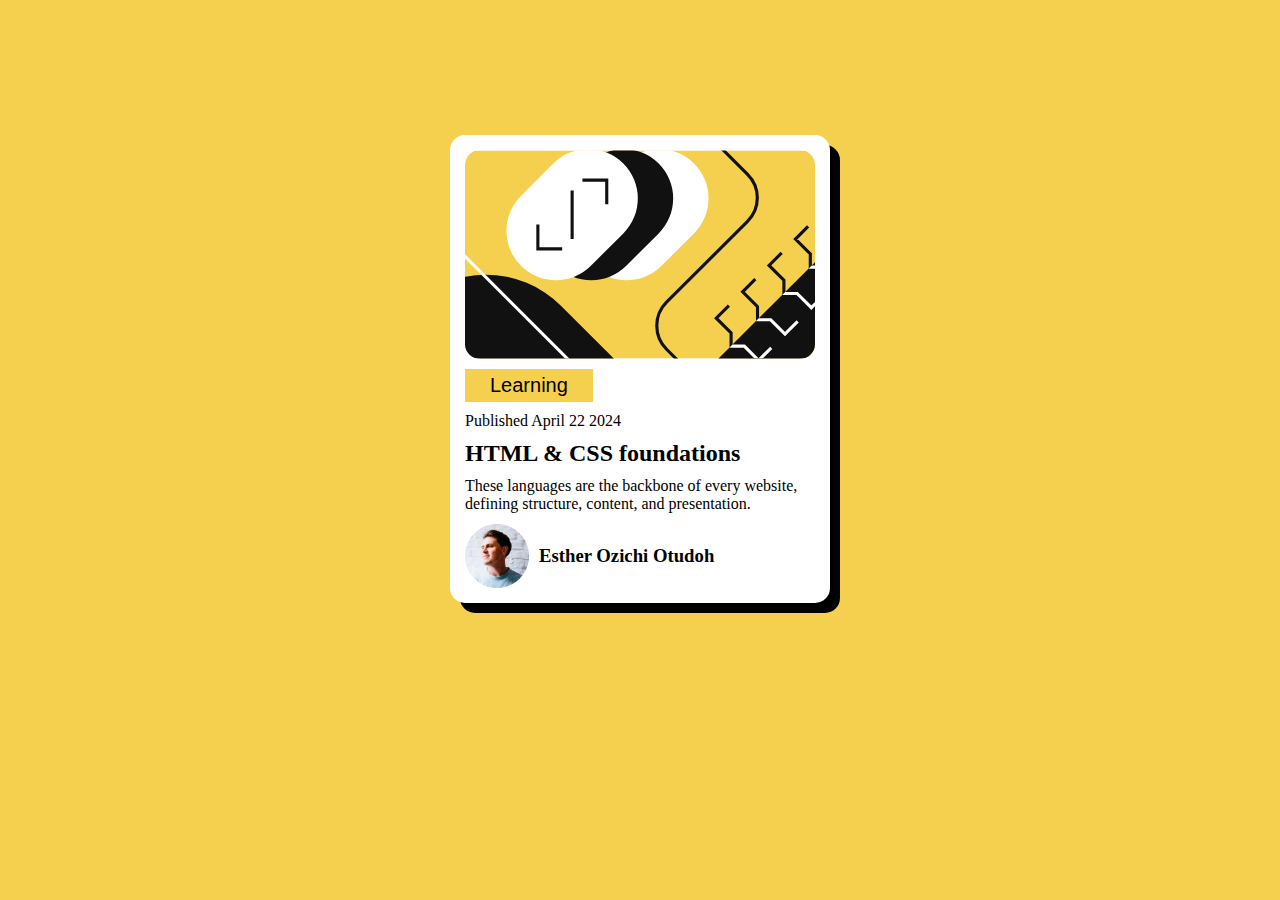
<file: index.html>
<!DOCTYPE html>
<html lang="en">
<head>
  <meta charset="UTF-8">
  <meta name="viewport" content="width=device-width, initial-scale=1.0"> <!-- displays site properly based on user's device -->

  <link rel="icon" type="image/png" sizes="32x32" href="./assets/images/favicon-32x32.png">
  <link rel="stylesheet" href="style.css">
  <title>Frontend Mentor | Blog preview card</title>

  <!-- Feel free to remove these styles or customise in your own stylesheet 👍 -->
  <style>
    .attribution { font-size: 11px; text-align: center; }
    .attribution a { color: hsl(228, 45%, 44%); }
    
  </style>
</head>
<body>
  <main>
    <img src="assets/images/illustration-article.svg" alt="illustration" id="illustration-article">

    <button>Learning</button>
    <p>Published April 22 2024</p>
    <h2>HTML & CSS foundations</h2>
    <p>These languages are the backbone of every website, defining structure, content, and presentation.</p>
    <section>
      <img src="assets/images/image-avatar.webp" alt="">
      <h3>Esther Ozichi Otudoh</h3>

    </section>
  </main>

  

  

  
</body>
</html>

<!-- 

  

  

    
  
    Greg Hooper -->
    
<!-- <div class="attribution">
    Challenge by <a href="https://www.frontendmentor.io?ref=challenge" target="_blank">Frontend Mentor</a>. 
    Coded by <a href="#">Your Name Here</a>.
  </div> -->
  
  
  <!-- <img src="design/desktop-preview.jpg" alt="" width="300"> -->
  <!-- <a href="design/desktop-preview.jpg" download=""> download image</a> -->
</file>
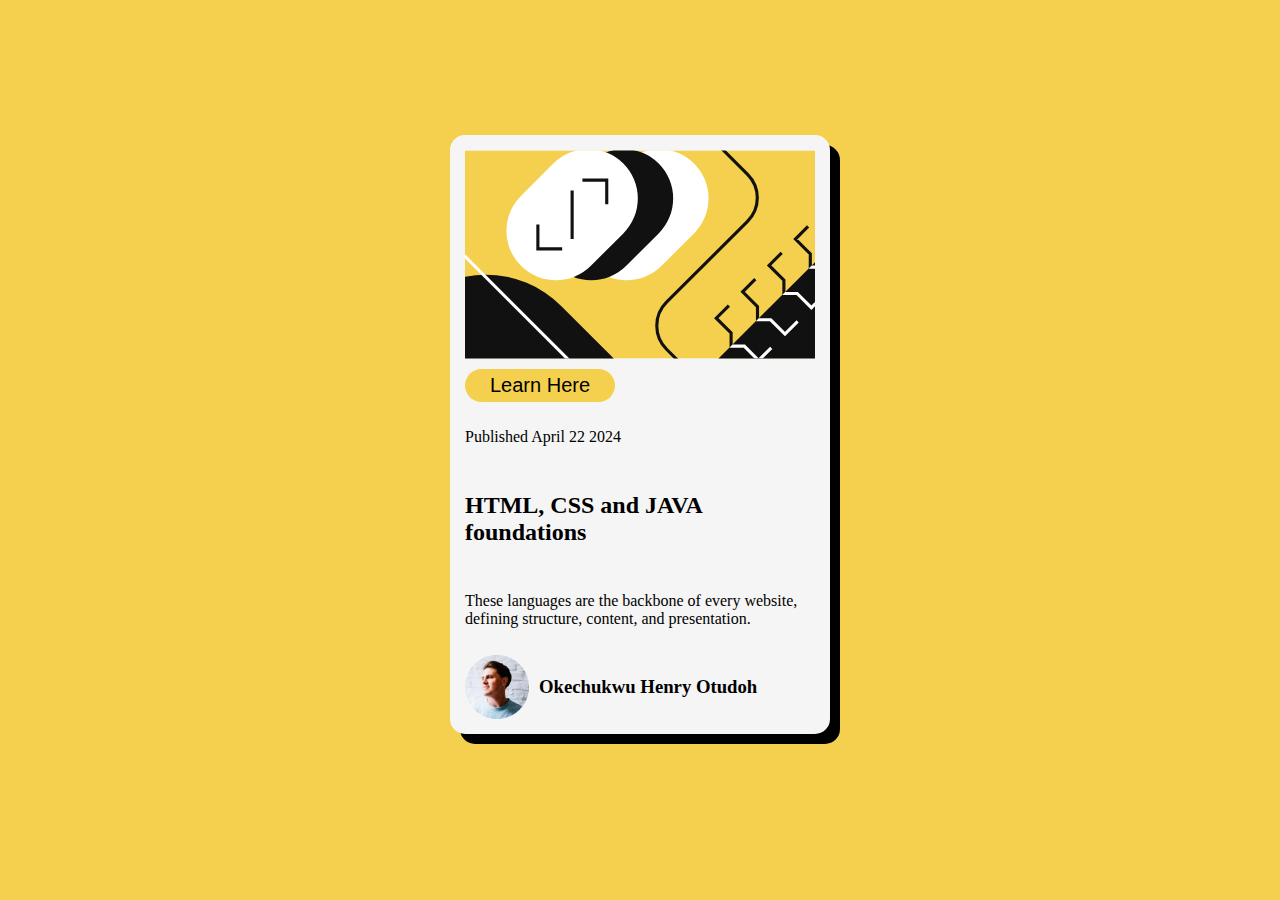
<file: index1.html>
<!DOCTYPE html>
<html lang="en">
<head>
    <meta charset="UTF-8">
    <meta name="viewport" content="width=device-width, initial-scale=1.0">

    <link rel="icon" type="image/png" sizes="32x32" href="assets/images/favicon-32x32.png">
    <link rel="stylesheet" href="style1.css">
    <title>Design Article</title>

    <style>
        .attributes{font-size: 12px;text-align: center;}
        .attributes{color: rgb(244, 208, 78);}

    </style>
</head>
<body>
    <main>
        <img src="assets/images/illustration-article.svg" alt="">

        <button>Learn Here</button>
        <p>Published April 22 2024</p>
        <h2>HTML, CSS and JAVA foundations </h2>
        <p>These languages are the backbone of every website, defining structure, content, and presentation.</p>
    <section>
        <img src="assets/images/image-avatar.webp" alt="">
        <h3>Okechukwu Henry Otudoh</h3>
    </section>
    </main>

</body>
</html>
</file>
<file: style.css>
*{
    margin: 0;
}
body{
    background: rgb(244,208, 78)
}
main{
    background-color: white;
    width: 350px;
    margin: auto;
    margin-top: 15vh;
    padding: 15px;
    border-radius: 15px;
    box-shadow: 10px 10px 0 0 #000000;
    border: 1px;
    display: flex;
    gap: 10px;
    flex-direction: column;
}
#illustration-article{
    width: 100%;
    border-radius: 15px;
}

button{
    background-color: rgb(244, 208, 78);
    border: 0;
    border-radius: 20;
    padding-inline: 25px;
    padding-block: 5px;
    font-size: 20px;
    width: fit-content;
}

section{
    display: flex;
    align-items: center;
    gap: 10px;
}
</file>
<file: style1.css>
.{
    margin: 0;
}
body{
    background: rgb(244, 208, 78)
}
main{
    background-color: whitesmoke;
    width: 350px;
    margin: auto;
    margin-top: 15vh;
    padding: 15px;
    border-radius: 15px;
    box-shadow: 10px 10px 0 0;
    border: 5px;
    display: flex;
    gap: 10px;
    flex-direction: column;
}

#illustration-article{
    width: 100%;
    border-radius: 15px;
}
button{
    background-color: rgb(244, 208, 78);
    border: 0;
    border-radius: 20px;
    padding-inline: 25px;
    padding-block: 5px;
    font-size: 20px;
    width: fit-content;
}
section{
    display: flex;
    align-items: center;
    gap: 10px;
}
</file>
